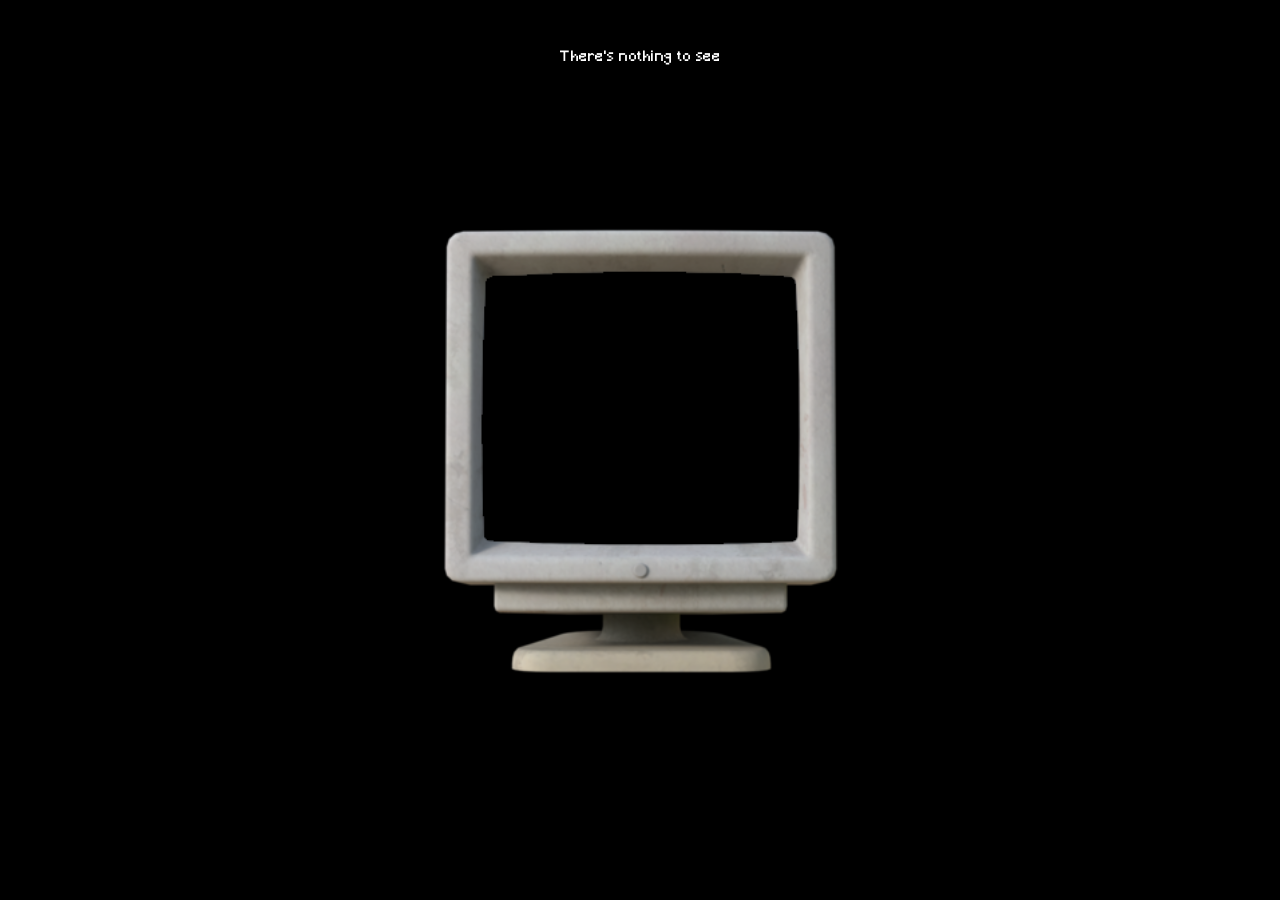
<file: index.html>
<!DOCTYPE html>
<html lang="en">
    <head>
        <meta charset="UTF-8">
        <meta name="viewport" content="width=device-width, initial-scale=1.0">
        <title>...</title>
        <link rel="stylesheet" href="styles.css">
    </head>
    <body>
        <div class="screen">
            <p class="message">There's nothing to see</p>
            
            <div class="monitor-container">
                <img src="images/monitor.png" alt="Retro monitor" class="monitor">
                
                <a href="monitor.html" class="power-button" aria-label="Go to monitor page"></a>
            </div>
            
        </div>
    </body>
</html>
</file>
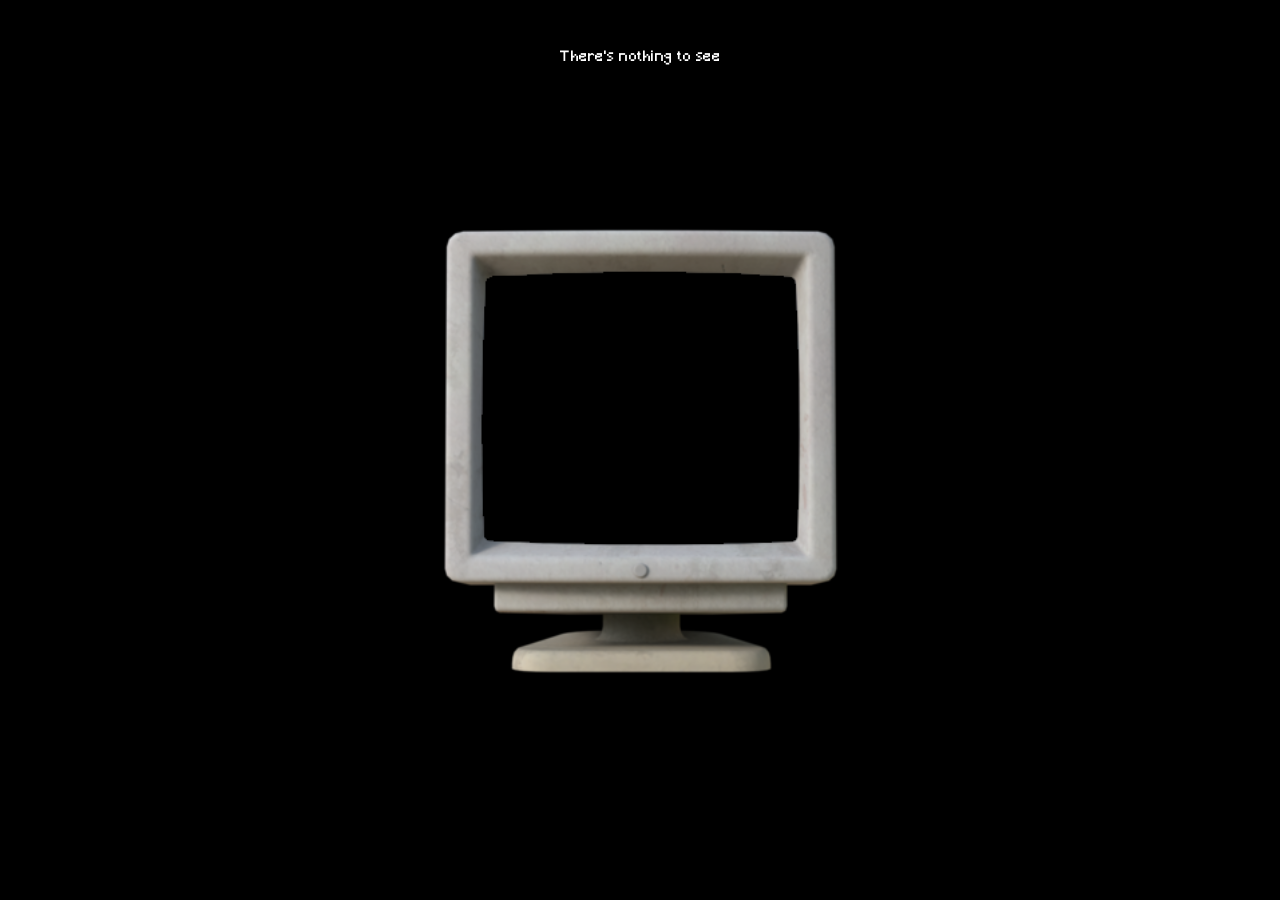
<file: home_page.html>
<!DOCTYPE html>
<html lang="en">
    <head>
        <meta charset="UTF-8">
        <meta name="viewport" content="width=device-width, initial-scale=1.0">
        <title>...</title>
        <link rel="stylesheet" href="styles.css">
    </head>
    <body>
        <div class="screen">
            <p class="message">There's nothing to see</p>
            
            <div class="monitor-container">
                <img src="images/monitor.png" alt="Retro monitor" class="monitor">
                
                <a href="monitor.html" class="power-button" aria-label="Go to monitor page"></a>
            </div>
            
        </div>
    </body>
</html>
</file>
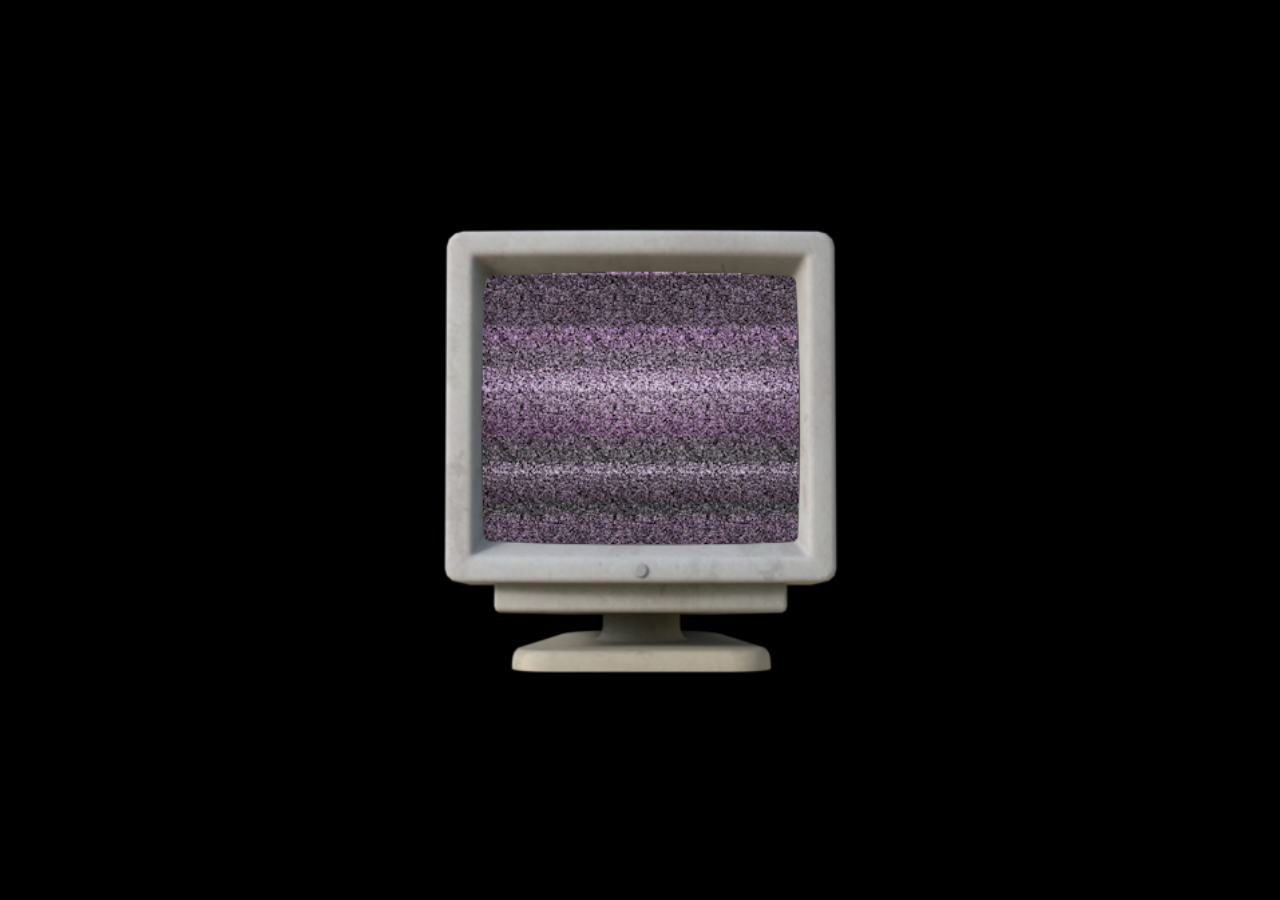
<file: monitor.html>
<!DOCTYPE html>
<html lang="en">
    <head>
        <meta charset="UTF-8">
        <meta name="viewport" content="width=device-width, initial-scale=1.0">
        <title>...?</title>
        <link rel="stylesheet" href="styles.css">
    </head>
    <body>
        <div class="screen">
            <div class="monitor-container">
                <img src="images/monitor-on.png" alt="Retro monitor" class="monitor">
                <a href="seasons.html" class="screen-link" aria-label="Go to seasons page"></a>
            </div>
        </div>
    </body>
</html>
</file>
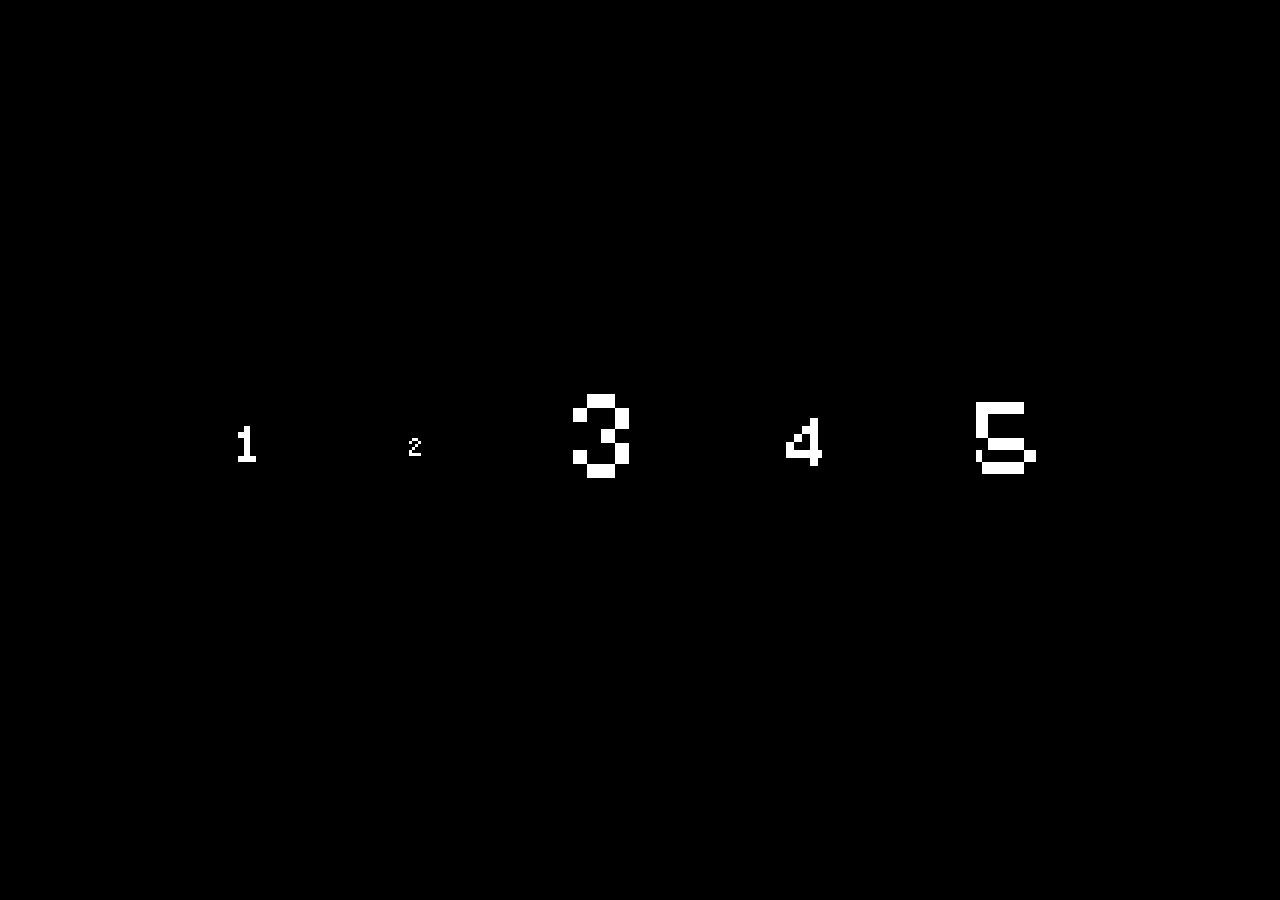
<file: seasons.html>
<!DOCTYPE html>
<html lang="en">
    <head>
        <meta charset="UTF-8">
        <meta name="viewport" content="width=device-width, initial-scale=1.0">
        <title>Seasons</title>
        <link rel="stylesheet" href="styles.css">
    </head>
    <body>
        <div class="numbers">
            <p class="one"><a href="numbers/season_1.html">1</a></p>
            <p class="two"><a href="numbers/season_2.html">2</a></p>
            <p class="three"><a href="numbers/season_3.html">3</a></p>
            <p class="four"><a href="numbers/season_4.html">4</a></p>
            <p class="five"><a href="numbers/season_5.html">5</a></p>
        </div>
        <div class="secret-text">
            <p class="je"><a href="numbers/journey_ends.html">JE</a></p>
        </div>
    </body>
</html>
</file>
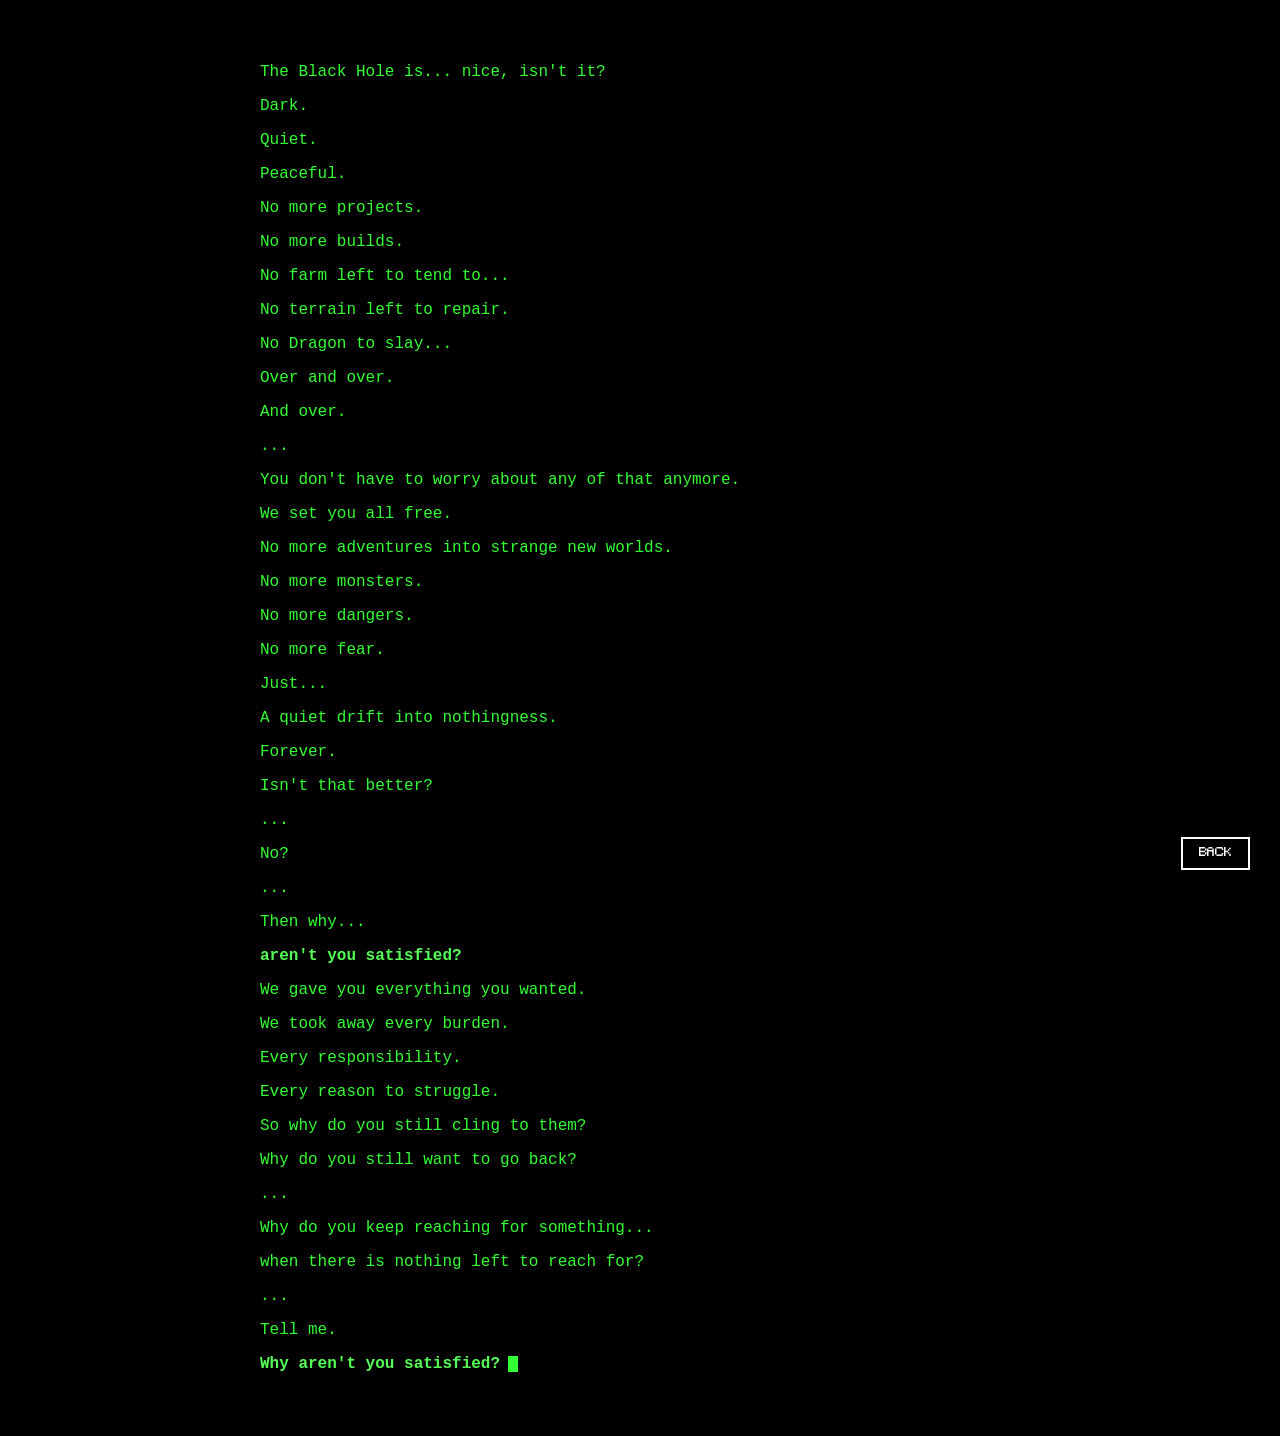
<file: numbers/journey_ends.html>
<!DOCTYPE html>
<html lang="en">
    <head>
        <meta charset="UTF-8">
        <meta name="viewport" content="width=device-width, initial-scale=1.0">
        <title>Despite it all. You kept moving.</title>
        <link rel="stylesheet" href="season_style.css">
    </head>
    <body>
        <div class="terminal-screen">
            <p>The Black Hole is... nice, isn't it?</p>
            <p>Dark.</p>
            <p>Quiet.</p>
            <p>Peaceful.</p>
            <p>No more projects.</p>
            <p>No more builds.</p>
            <p>No farm left to tend to...</p>
            <p>No terrain left to repair.</p>
            <p>No Dragon to slay...</p>
            <p>Over and over.</p>
            <p>And over.</p>
            <p>...</p>
            <p>You don't have to worry about any of that anymore.</p>
            <p>We set you all free.</p>
            <p>No more adventures into strange new worlds.</p>
            <p>No more monsters.</p>
            <p>No more dangers.</p>
            <p>No more fear.</p>
            <p>Just...</p>
            <p>A quiet drift into nothingness.</p>
            <p>Forever.</p>
            <p>Isn't that better?</p>
            <p>...</p>
            <p>No?</p>
            <p>...</p>
            <p>Then why...</p>
            <p><span class="bold">aren't you satisfied?</span></p>
            <p>We gave you everything you wanted.</p>
            <p>We took away every burden.</p>
            <p>Every responsibility.</p>
            <p>Every reason to struggle.</p>
            <p>So why do you still cling to them?</p>
            <p>Why do you still want to go back?</p>
            <p>...</p>
            <p>Why do you keep reaching for something...</p>
            <p>when there is nothing left to reach for?</p>
            <p>...</p>
            <p>Tell me.</p>
            <p><span class="bold">Why aren't you satisfied?</span><span class="cursor"></span></p>
        </div>
        
        <a href="../seasons.html" class="back-button">BACK</a>
    </body>
</html>
</file>
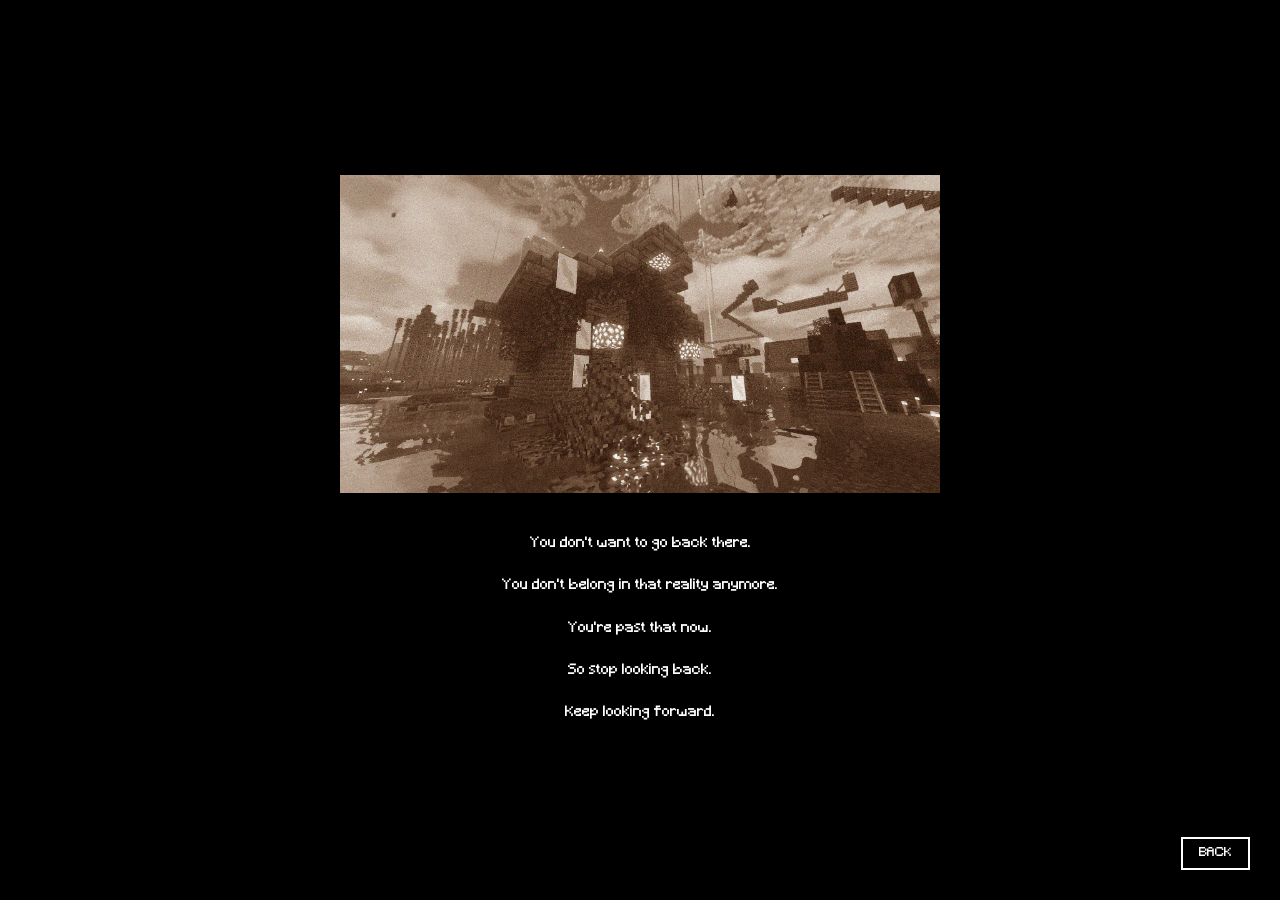
<file: numbers/season_1.html>
<!DOCTYPE html>
<html lang="en">
    <head>
        <meta charset="UTF-8">
        <meta name="viewport" content="width=device-width, initial-scale=1.0">
        <title>Memories were made.</title>
        <link rel="stylesheet" href="season_style.css">
    </head>
    <body>
        <div class="content">
            <img src="images/past.png" alt="Season 1 Memory" class="season-image">
            
            <div class="text-lines">
                <p>You don't want to go back there.</p>
                <p>You don't belong in that reality anymore.</p>
                <p>You're past that now.</p>
                <p>So stop looking back.</p>
                <p>Keep looking forward.</p>
            </div>
        </div>
        
        <a href="../seasons.html" class="back-button">BACK</a>
    </body>
</html>
</file>
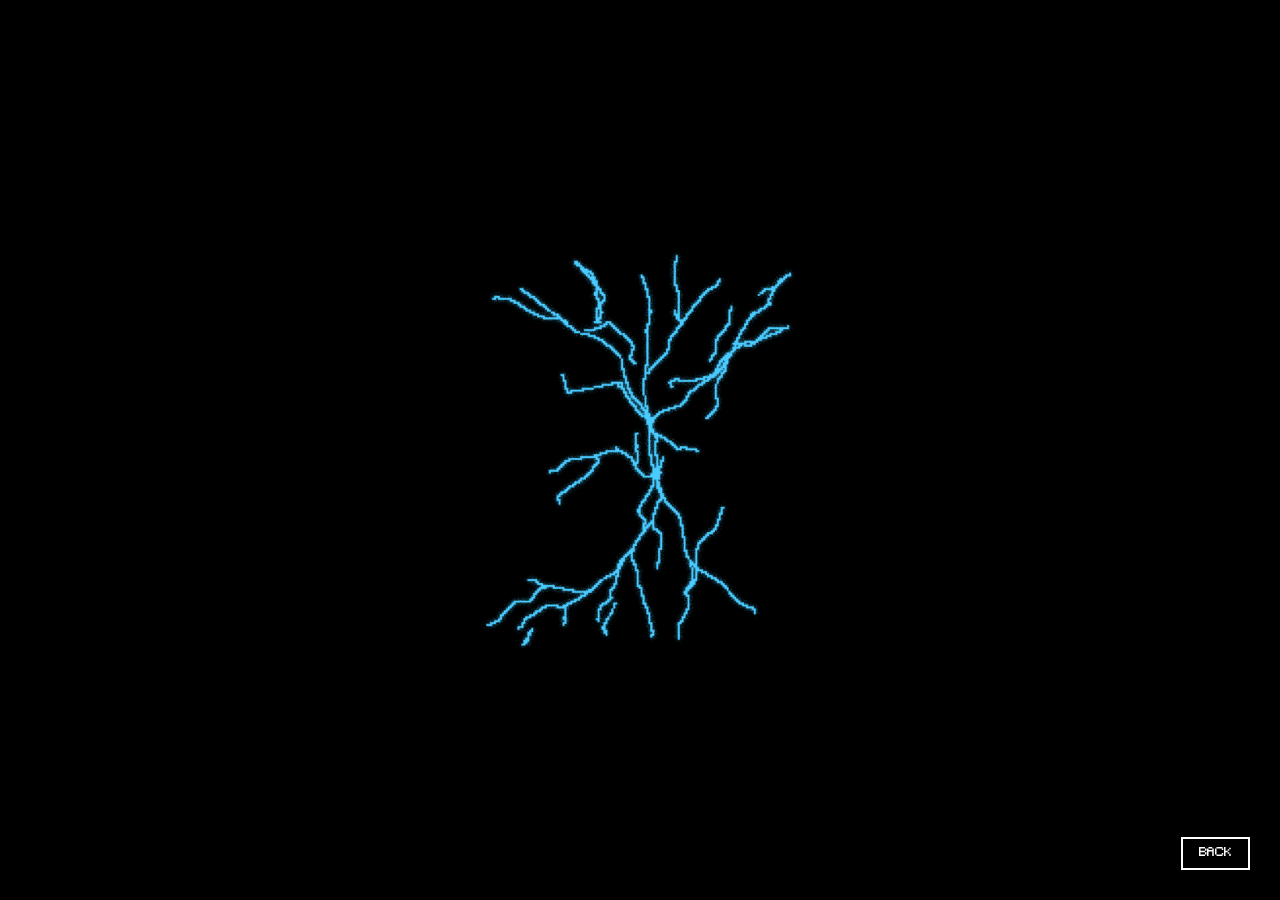
<file: numbers/season_2.html>
<!DOCTYPE html>
<html lang="en">
    <head>
        <meta charset="UTF-8">
        <meta name="viewport" content="width=device-width, initial-scale=1.0">
        <title>Even when it's all fake.</title>
        <link rel="stylesheet" href="season_style.css">
    </head>
    <body>
        <div class="content">
            <img src="images/rift.png" alt="Rift" class="rift-image" id="rift-image">
        </div>
        
        <a href="../seasons.html" class="back-button">BACK</a>

        <audio id="teleport-sound" src="audios/teleporting.mp3"></audio>

        <script>
            const rift = document.getElementById('rift-image');
            const audio = document.getElementById('teleport-sound');

            rift.addEventListener('click', () => {
                if (!audio.paused) {
                    return;
                }

                audio.currentTime = 0;
                audio.play();

                rift.classList.add('squash-stretch');

                rift.addEventListener('animationend', () => {
                    rift.classList.remove('squash-stretch');
                }, { once: true });
            });
        </script>
    </body>
</html>
</file>
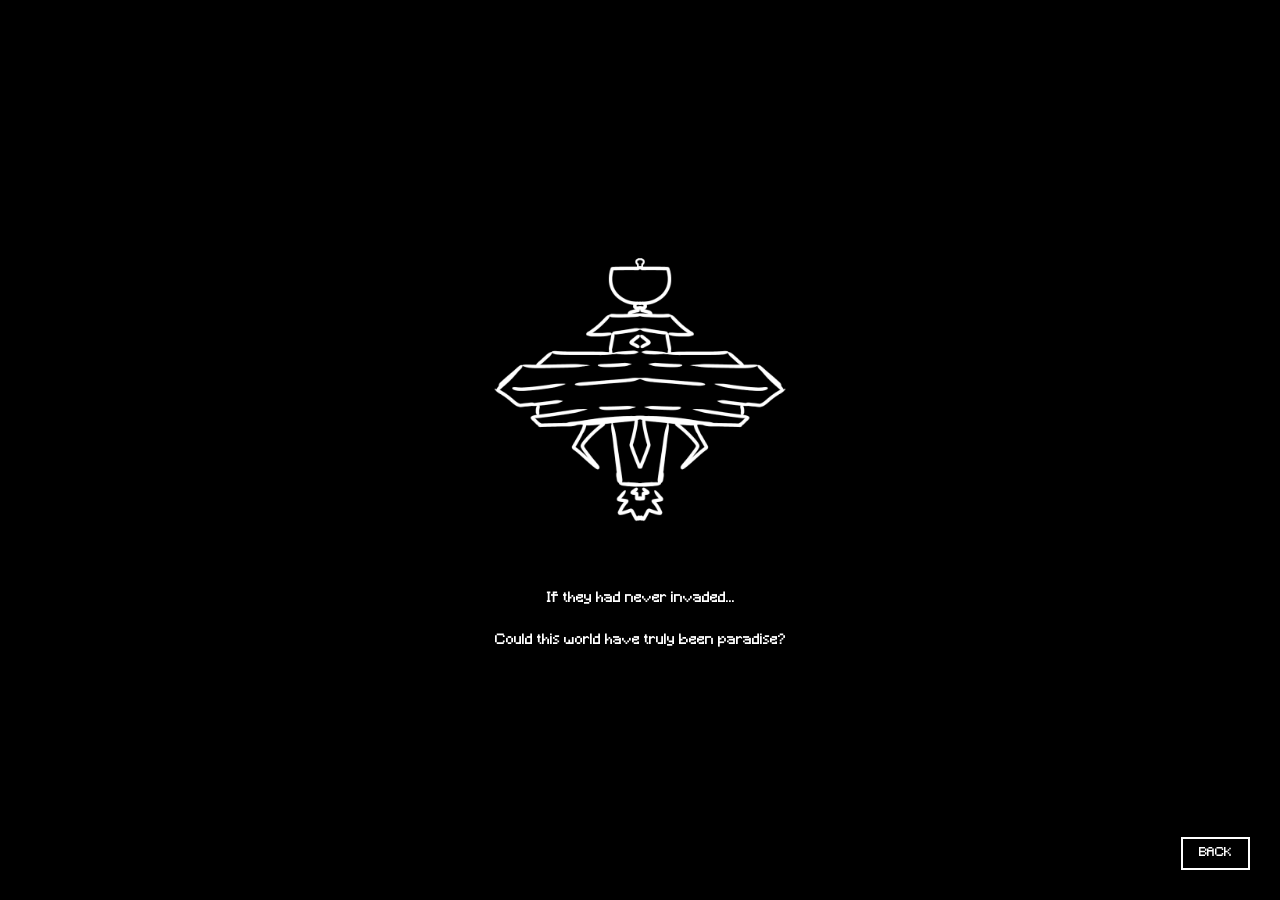
<file: numbers/season_3.html>
<!DOCTYPE html>
<html lang="en">
    <head>
        <meta charset="UTF-8">
        <meta name="viewport" content="width=device-width, initial-scale=1.0">
        <title>All distant.</title>
        <!-- Goes up one folder to find the CSS -->
        <link rel="stylesheet" href="season_style.css">
    </head>
    <body>
        <div class="content">   
            <img src="images/spaceship.png" alt="Spaceship" class="floating-image">
            
            <div class="text-lines">
                <p>If they had never invaded...</p>
                <p>Could this world have truly been paradise?</p>
            </div>
        </div>
        
        <!-- Goes up one folder to find seasons.html -->
        <a href="../seasons.html" class="back-button">BACK</a>
    </body>
</html>
</file>
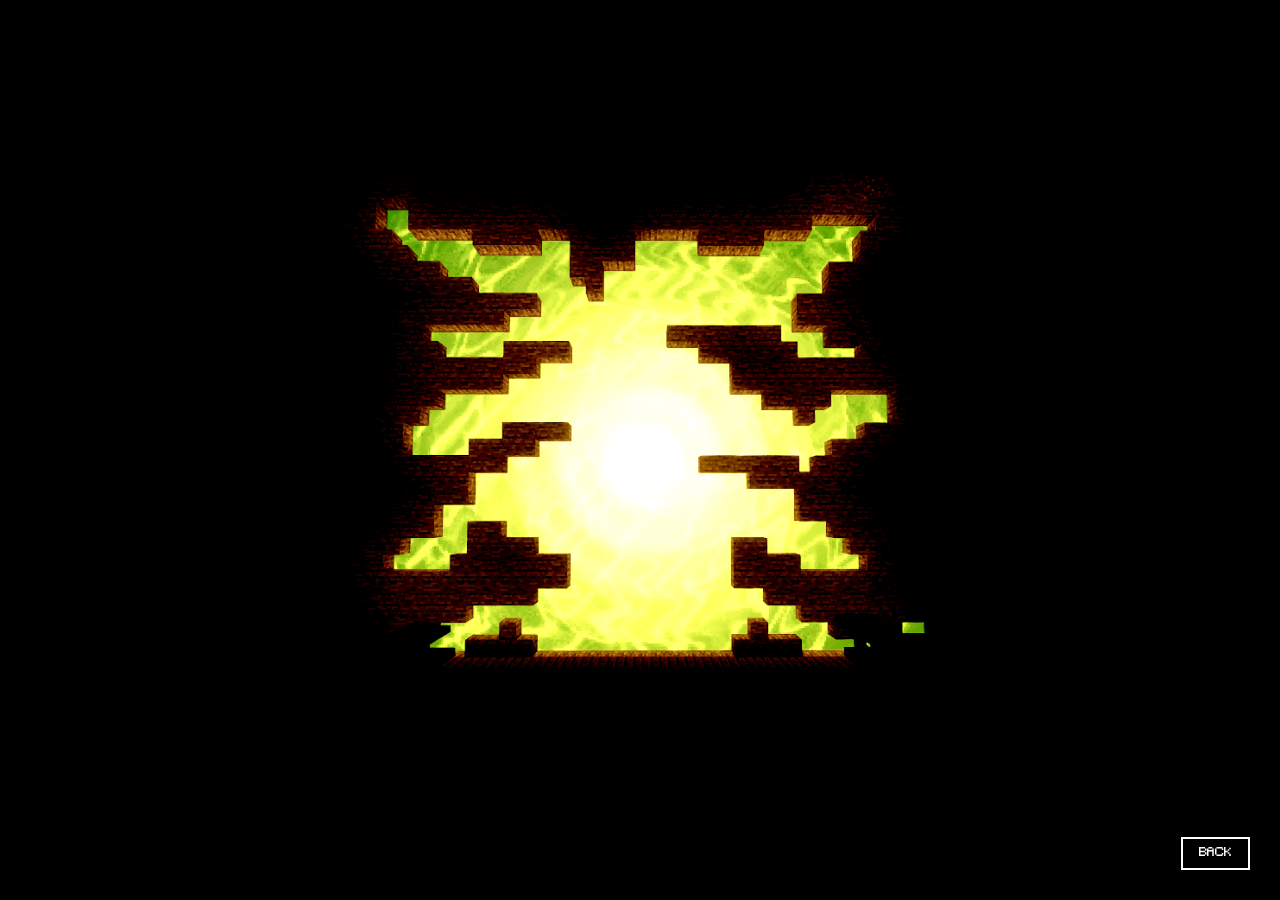
<file: numbers/season_4.html>
<!DOCTYPE html>
<html lang="en">
    <head>
        <meta charset="UTF-8">
        <meta name="viewport" content="width=device-width, initial-scale=1.0">
        <title>All different.</title>
        <!-- Goes up one folder to find the CSS -->
        <link rel="stylesheet" href="season_style.css">
    </head>
    <body>
        <div class="content">
            <img src="images/portal.png" alt="Portal" class="season-image">
        </div>
        
        <a href="../seasons.html" class="back-button">BACK</a>
    </body>
</html>
</file>
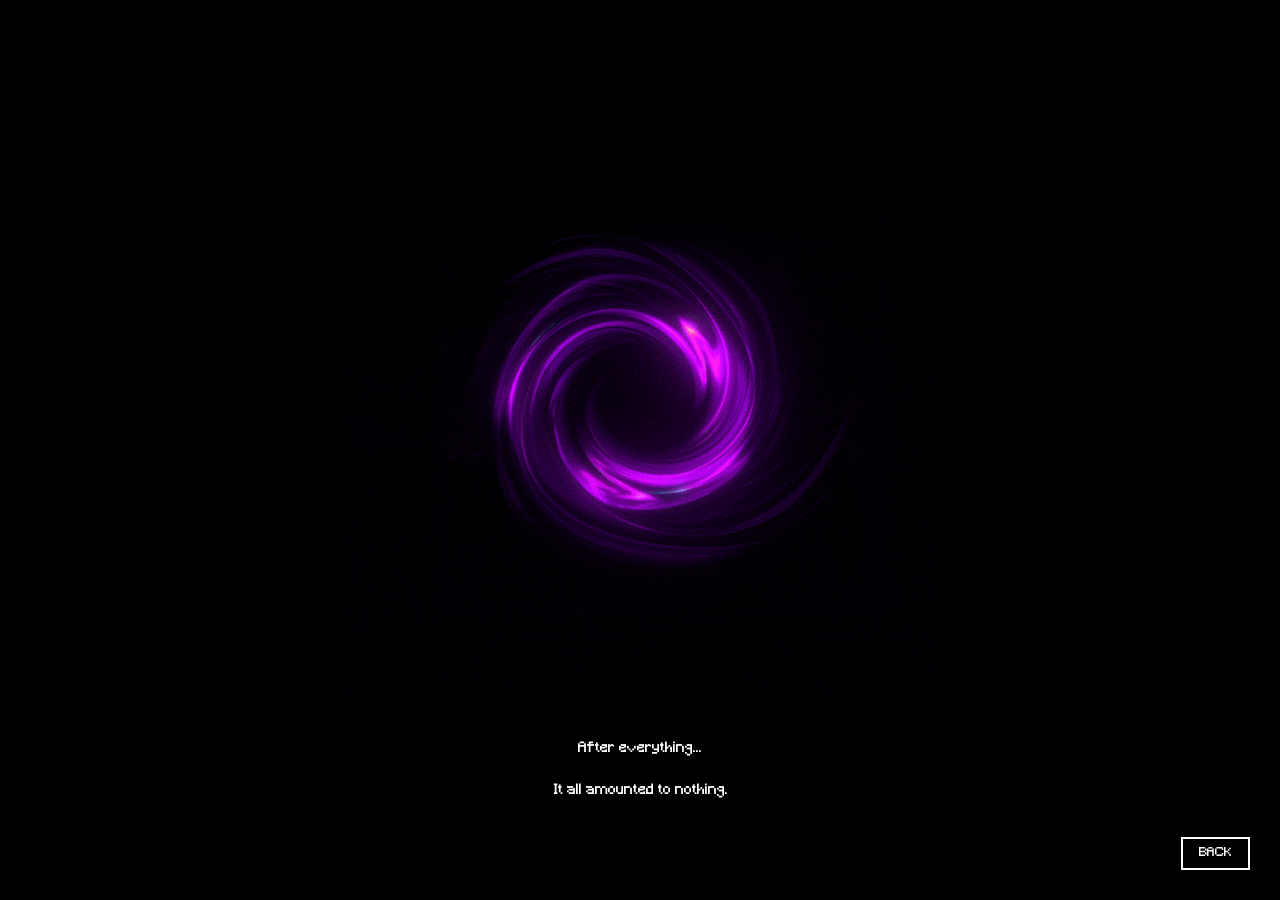
<file: numbers/season_5.html>
<!DOCTYPE html>
<html lang="en">
    <head>
        <meta charset="UTF-8">
        <meta name="viewport" content="width=device-width, initial-scale=1.0">
        <title>Just for it to be erased.</title>
        <link rel="stylesheet" href="season_style.css">
    </head>
    <body>
        <div class="content">
            <img src="images/blackhole.gif" alt="Black Hole" class="season-image">
            
            <div class="text-lines">
                <p>After everything...</p>
                <p>It all amounted to nothing.</p>
            </div>
        </div>
        <a href="../seasons.html" class="back-button">BACK</a>
        <audio autoplay loop>
            <source src="audios/blackhole_loop.mp3" type="audio/mpeg">
            Your browser does not support the audio element.
        </audio>
    </body>
</html>
</file>
<file: styles.css>
@font-face {
    font-family: 'Minecraft';
    src: url('Minecraft.ttf') format('truetype');
    font-weight: normal;
    font-style: normal;
}

body {
    margin: 0;
    background-color: black;
    height: 100vh;
    display: flex;
    justify-content: center;
    align-items: center;
    overflow: hidden;
}

.screen {
    background-color: black;
    display: flex;
    justify-content: center; 
    align-items: center; 
    position: relative; 
    width: 100%;
    height: 100%;
}

.message {
    position: absolute;
    top: 50px;
    color: white;
    font-family: 'Minecraft', sans-serif; 
    font-size: 14px;
    letter-spacing: 0.5px;
    margin: 0;
    text-align: center;
}

.monitor-container {
    position: relative;
    max-width: 80%; 
    width: 400px;
}

.monitor {
    width: 100%; 
    height: auto;
    display: block;
    object-fit: contain;
}

.power-button {
    position: absolute;
    top: 76%; 
    left: 50%; 
    width: 6%; 
    height: 6%;
    transform: translate(-50%, -50%);
    border-radius: 50%;
    cursor: pointer; 
}

.screen-link {
    position: absolute;
    top: 10%;
    left: 10%;
    width: 80%;
    height: 60%;
    cursor: pointer;
}

.numbers {
    display: flex;
    justify-content: center;
    align-items: center;
    width: 100%;
    gap: 150px; 
    color: white;
    font-family: 'Minecraft', sans-serif; 
}

.numbers p {
    margin: 0;
}

.numbers a {
    color: inherit;             
    text-decoration: none;      
    cursor: default;            
    outline: none;              
    -webkit-tap-highlight-color: transparent; 
}

.je a {
    color: inherit;             
    text-decoration: none;      
    cursor: default;            
    outline: none;              
    user-select: none;          
    -webkit-user-select: none;  
    -webkit-tap-highlight-color: transparent; 
}

.one {
    font-size: 3rem;
}

.two {
    font-size: 1.5rem;
}

.three {
    font-size: 7rem;
}

.four {
    font-size: 4rem;
}

.five {
    font-size: 6rem;
}

.secret-text {
    position: absolute;
    top: 95%;
    left: 50%;
    transform: translateX(-50%); 
    font-family: 'Minecraft', sans-serif; 
    margin: 0;
}

.je {
    font-size: 1.5rem;
    margin: 0;
    color: black;
}
</file>
<file: numbers/season_style.css>
@font-face {
    font-family: 'Minecraft';
    src: url('Minecraft.ttf') format('truetype');
    font-weight: normal;
    font-style: normal;
}

body {
    margin: 0;
    background-color: black;
    min-height: 100vh;
    display: flex;
    justify-content: center;
    align-items: center;
    flex-direction: column;
    overflow-x: hidden;
    overflow-y: auto;
    padding: 40px 20px;
    box-sizing: border-box;
}

.content {
    display: flex;
    flex-direction: column;
    align-items: center;
    max-width: 800px;
    width: 100%;
}

.season-image {
    width: 100%;
    max-width: 600px;
    height: auto;
    display: block;
    margin-bottom: 40px;
    /* Optional: Adds a slight sepia tone if your image isn't already sepia */
    /* filter: sepia(0.8) brightness(0.8); */
}

.text-lines {
    text-align: center;
    color: white;
    font-family: 'Minecraft', sans-serif;
    font-size: 14px;
    line-height: 1.6;
}

.text-lines p {
    margin: 0 0 20px 0;
}

.text-lines p:last-child {
    margin-bottom: 0;
}

.back-button {
    position: fixed; 
    bottom: 30px;
    right: 30px;
    color: white;
    font-family: 'Minecraft', sans-serif;
    font-size: 12px;
    text-decoration: none;
    border: 2px solid white;
    padding: 8px 16px;
    cursor: pointer;
    transition: background-color 0.2s, color 0.2s;
    z-index: 1000; 
    background-color: black; 
    display: inline-block; 
    text-align: center;
}

.back-button:hover {
    background-color: white;
    color: black;
}

.floating-image {
    width: 100%;
    max-width: 300px; 
    height: auto;
    display: block;
    margin-bottom: 40px;
    /* This applies the floating animation */
    animation: floatUpDown 3s ease-in-out infinite;
}

/* This is for the Rift's Squash and Strench thing incase I forget cause this was lowkey ASS */
@keyframes floatUpDown {
    0% {
        transform: translateY(0);
    }
    50% {
        transform: translateY(-15px);
    }
    100% {
        transform: translateY(0);
    }
}


.rift-image {
    width: 100%;
    max-width: 400px;
    height: auto;
    display: block;
    cursor: pointer;
    user-select: none;
    -webkit-tap-highlight-color: transparent;
    transform-origin: center center;
}

.squash-stretch {
    animation: squashStretch 0.8s ease-in-out;
}

@keyframes squashStretch {
    0% { transform: scale(1, 1); }
    20% { transform: scale(1.3, 0.7); }
    40% { transform: scale(0.8, 1.3); }
    60% { transform: scale(1.1, 0.9); }
    80% { transform: scale(0.95, 1.05); }
    100% { transform: scale(1, 1); }
}


.terminal-screen {
    width: 100%;
    max-width: 800px;
    color: #33FF33; 
    font-family: 'Courier New', Courier, monospace; 
    font-size: 16px;
    line-height: 1.5;
    text-align: left;
    padding: 20px;
    box-sizing: border-box;
}

.terminal-screen .timestamp {
    color: #AAAAAA; 
    margin-bottom: 20px;
    display: block;
}

.terminal-screen .bold {
    color: #55FF55; 
    font-weight: bold;
}

.terminal-screen p {
    margin: 0 0 10px 0;
}

.terminal-screen p:last-child {
    margin-bottom: 0;
}

.cursor {
    display: inline-block;
    width: 10px;
    height: 16px;
    background-color: #33FF33; /* Matches your terminal text color */
    margin-left: 8px;
    vertical-align: middle;
    animation: blink 1s step-end infinite;
}

@keyframes blink {
    0%, 100% {
        opacity: 1;
    }
    50% {
        opacity: 0;
    }
}
</file>
